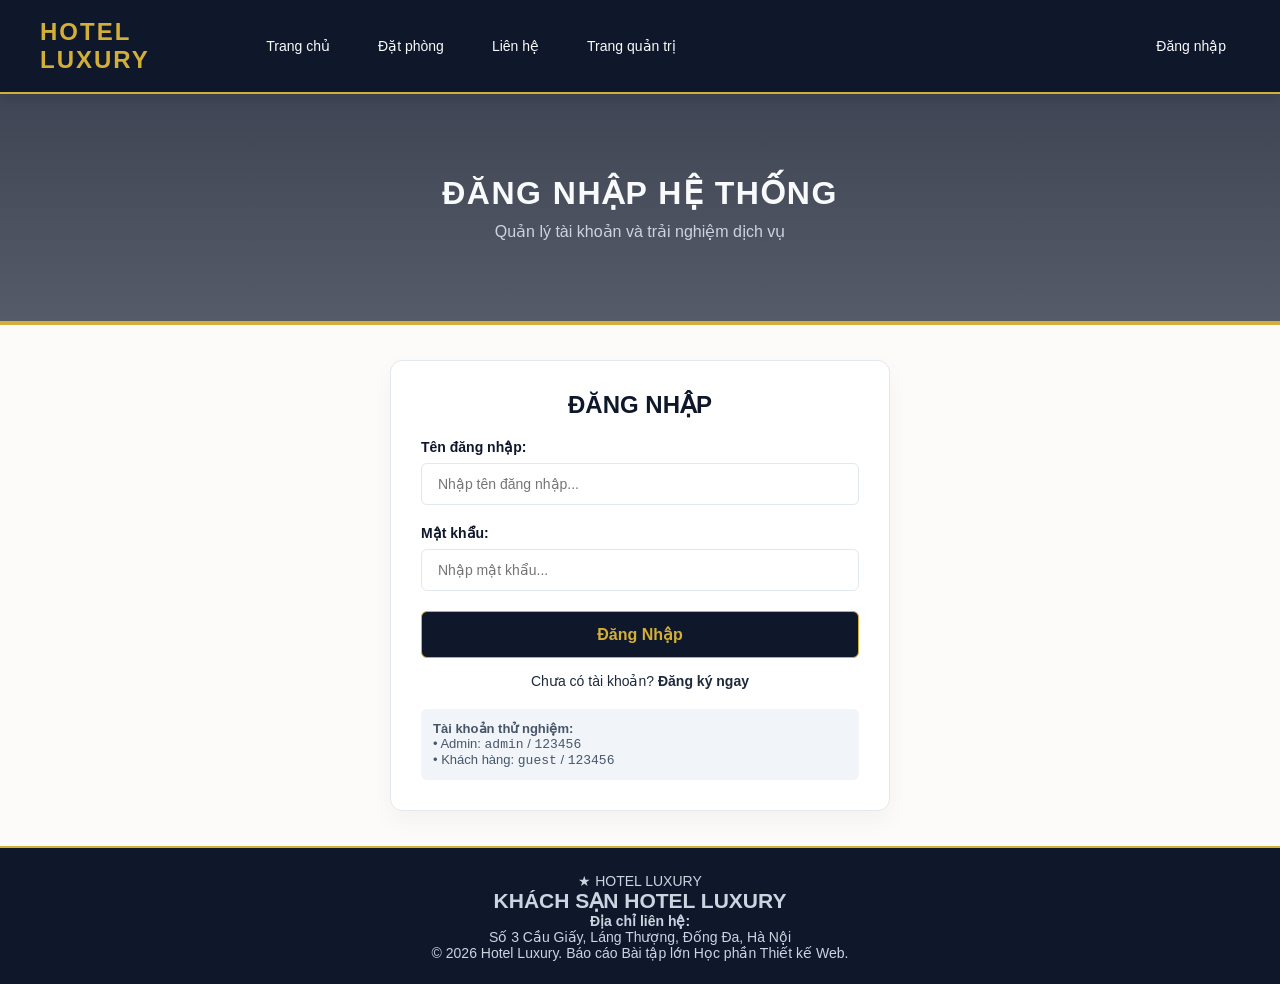
<file: admin.html>
<!DOCTYPE html>
<html lang="vi">
<head>
    <meta charset="UTF-8">
    <meta name="viewport" content="width=device-width, initial-scale=1.0">
    <title>Quản Trị Hệ Thống - Hotel Luxury</title>
    <link rel="stylesheet" href="css/style.css">
</head>
<body>
    <header>
        <div class="logo">HOTEL LUXURY - ADMIN</div>
        <nav class="menu">
            <ul>
                <li><a href="index.html">Trang chủ</a></li>
                <li><a href="booking.html">Đặt phòng</a></li>
                <li><a href="lienhe.html">Liên hệ</a></li>
                <li><a href="admin.html">Trang quản trị</a></li>
                <li><a href="login.html" id="navAuthLink">Đăng nhập</a></li>
            </ul>
        </nav>
    </header>

    <div class="banner" style="height: 180px; padding: 40px 20px;">
        <h1>HỆ THỐNG QUẢN TRỊ KHÁCH SẠN</h1>
        <p>Quản lý danh sách phòng, điều chỉnh phòng và phân quyền tài khoản khách hàng</p>
    </div>

    <main class="container">
        <div class="dashboard-grid">
            <div class="dash-card">
                <h4>Tổng số phòng</h4>
                <p id="statTotalRooms">30</p>
            </div>
            <div class="dash-card">
                <h4>Phòng còn trống</h4>
                <p id="statAvailable">0</p>
            </div>
            <div class="dash-card">
                <h4>Phòng đã đặt</h4>
                <p id="statBooked">0</p>
            </div>
            <div class="dash-card">
                <h4>Tài khoản hệ thống</h4>
                <p id="statUsers">0</p>
            </div>
        </div>

        <div class="admin-tabs">
            <button class="tab-btn active" onclick="chuyenTab('quanLyPhongTab', this)">QUẢN LÝ & ĐIỀU CHỈNH PHÒNG</button>
            <button class="tab-btn" onclick="chuyenTab('quanLyTaiKhoanTab', this)">QUẢN LÝ & PHÂN QUYỀN KHÁCH HÀNG</button>
        </div>

        <!-- TAB 1: QUẢN LÝ & ĐIỀU CHỈNH PHÒNG -->
        <div id="quanLyPhongTab" class="tab-content active">
            <div style="margin-bottom: 20px;">
                <button onclick="moFormThemPhong()" class="btn-submit" style="width: auto; padding: 10px 20px; background-color: #059669;">+ Thêm Phòng Mới</button>
            </div>

            <div id="boxEditRoom" class="edit-user-box" style="display: none;">
                <h3 id="roomFormTitle" style="color: var(--header-bg); margin-bottom: 15px;">THÊM PHÒNG MỚI</h3>
                <form id="roomForm" onsubmit="return luuPhong(event)">
                    <input type="hidden" id="editRoomIndex" value="">
                    <div style="display: grid; grid-template-columns: 1fr 1fr; gap: 15px;">
                        <div class="form-group">
                            <label for="roomName">Tên phòng:</label>
                            <input type="text" id="roomName" placeholder="VD: Phòng Suite 406 (SUT)..." required>
                        </div>
                        <div class="form-group">
                            <label for="roomPrice">Giá phòng (VNĐ/đêm):</label>
                            <input type="number" id="roomPrice" placeholder="VD: 1500000" required>
                        </div>
                    </div>
                    <div class="form-group">
                        <label for="roomImg">Link hình ảnh (URL):</label>
                        <input type="text" id="roomImg" placeholder="https://images.unsplash.com/..." required>
                    </div>
                    <div class="form-group">
                        <label for="roomAmenities">Tiện ích & Mô tả phòng:</label>
                        <textarea id="roomAmenities" rows="2" placeholder="Nhập nhu cầu, loại giường, hướng view..." required></textarea>
                    </div>
                    <div style="display: flex; gap: 10px;">
                        <button type="submit" id="btnSaveRoom" class="btn-submit" style="flex: 1;">Thêm Phòng Mới</button>
                        <button type="button" onclick="dongFormPhong()" class="btn-submit" style="flex: 1; background-color: #64748b;">Hủy Bỏ</button>
                    </div>
                </form>
            </div>

            <div class="admin-section">
                <h3 style="color: var(--header-bg); margin-bottom: 15px;">DANH SÁCH TOÀN BỘ PHÒNG</h3>
                <div style="overflow-x: auto;">
                    <table class="admin-table">
                        <thead>
                            <tr>
                                <th>ID</th>
                                <th>Tên phòng</th>
                                <th>Giá phòng</th>
                                <th>Trạng thái</th>
                                <th>Thông tin khách đặt</th>
                                <th>Thao tác điều chỉnh</th>
                            </tr>
                        </thead>
                        <tbody id="adminRoomTableBody"></tbody>
                    </table>
                </div>
            </div>
        </div>

        <!-- TAB 2: QUẢN LÝ TÀI KHOẢN & PHÂN QUYỀN KHÁCH HÀNG -->
        <div id="quanLyTaiKhoanTab" class="tab-content">
            <div style="margin-bottom: 20px;">
                <button onclick="moFormThemUser()" class="btn-submit" style="width: auto; padding: 10px 20px; background-color: #059669;">+ Thêm Tài Khoản Mới</button>
            </div>

            <div id="boxEditUser" class="edit-user-box" style="display: none;">
                <h3 id="userFormTitle" style="color: var(--header-bg); margin-bottom: 15px;">THÊM TÀI KHOẢN MỚI</h3>
                <form onsubmit="return luuThongTinKhachHang(event)">
                    <input type="hidden" id="editUserIndex" value="">
                    <div style="display: grid; grid-template-columns: 1fr 1fr; gap: 15px;">
                        <div class="form-group">
                            <label for="editFullName">Họ và tên:</label>
                            <input type="text" id="editFullName" placeholder="Nhập họ và tên..." required>
                        </div>
                        <div class="form-group">
                            <label for="editUsername">Tên đăng nhập (Username):</label>
                            <input type="text" id="editUsername" placeholder="Nhập tên đăng nhập..." required>
                        </div>
                    </div>
                    <div style="display: grid; grid-template-columns: 1fr 1fr; gap: 15px;">
                        <div class="form-group">
                            <label for="editPassword">Mật khẩu:</label>
                            <input type="text" id="editPassword" placeholder="Nhập mật khẩu..." required>
                        </div>
                        <div class="form-group">
                            <label for="editRole">Quyền hạn tài khoản:</label>
                            <select id="editRole">
                                <option value="user">Khách hàng (User)</option>
                                <option value="admin">Quản trị viên (Admin)</option>
                            </select>
                        </div>
                    </div>
                    <div style="display: flex; gap: 10px;">
                        <button type="submit" id="btnSaveUser" class="btn-submit" style="flex: 1;">Thêm Tài Khoản</button>
                        <button type="button" onclick="dongFormSuaUser()" class="btn-submit" style="flex: 1; background-color: #64748b;">Hủy Bỏ</button>
                    </div>
                </form>
            </div>

            <div class="admin-section">
                <h3 style="color: var(--header-bg); margin-bottom: 15px;">DANH SÁCH TÀI KHOẢN HỆ THỐNG</h3>
                <div style="overflow-x: auto;">
                    <table class="admin-table">
                        <thead>
                            <tr>
                                <th>STT</th>
                                <th>Họ và tên</th>
                                <th>Tên đăng nhập</th>
                                <th>Mật khẩu</th>
                                <th>Quyền hạn</th>
                                <th>Thao tác điều chỉnh</th>
                            </tr>
                        </thead>
                        <tbody id="adminUserTableBody"></tbody>
                    </table>
                </div>
            </div>
        </div>
    </main>

    <footer>
    <div class="footer-container">
        <div class="footer-brand">
            <div class="footer-logo">
                <span class="logo-icon">&#9733;</span> HOTEL LUXURY
            </div>
        </div>

        <div class="footer-info">
            <h2 class="footer-company-name">KHÁCH SẠN HOTEL LUXURY</h2>
            <div class="footer-columns">
                <div class="footer-col" style="flex: 1;">
                    <h4>Địa chỉ liên hệ:</h4>
                    <p>Số 3 Cầu Giấy, Láng Thượng, Đống Đa, Hà Nội</p>
                </div>
            </div>
        </div>
    </div>
    <div class="footer-copyright">
        <p>&copy; 2026 Hotel Luxury. Báo cáo Bài tập lớn Học phần Thiết kế Web.</p>
    </div>
</footer>

    <script src="js/auth.js"></script>
    <script src="js/main.js"></script>
    <script src="js/admin.js"></script>
</body>
</html>
</file>
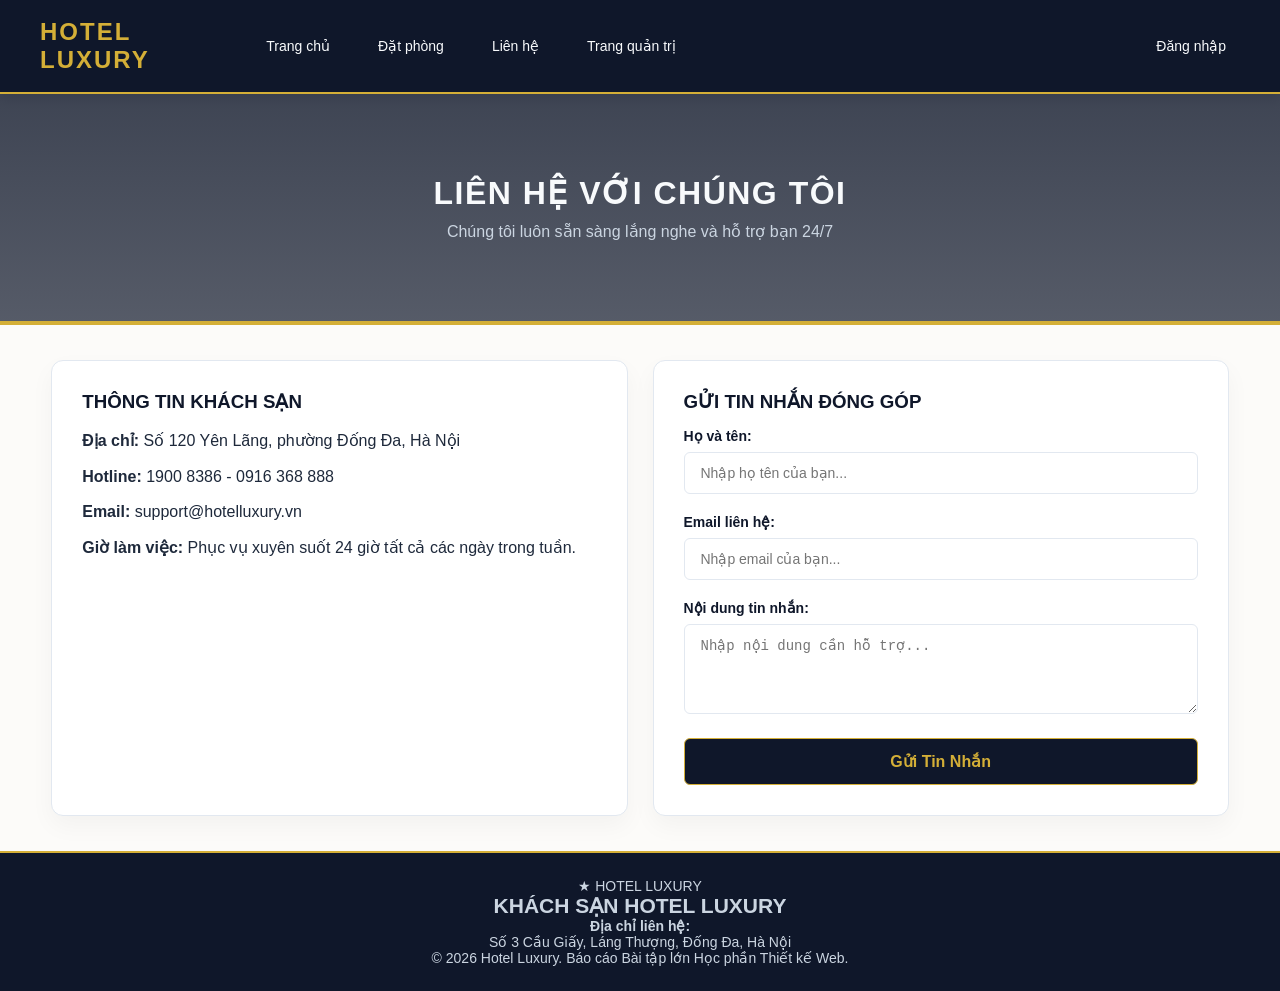
<file: lienhe.html>
<!DOCTYPE html>
<html lang="vi">
<head>
    <meta charset="UTF-8">
    <meta name="viewport" content="width=device-width, initial-scale=1.0">
    <title>Liên Hệ - Hotel Luxury</title>
    <link rel="stylesheet" href="css/style.css">
</head>
<body>
    <header>
        <div class="logo">HOTEL LUXURY</div>
        <nav class="menu">
            <ul>
                <li><a href="index.html">Trang chủ</a></li>
                <li><a href="booking.html">Đặt phòng</a></li>
                <li><a href="lienhe.html">Liên hệ</a></li>
                <li><a href="admin.html">Trang quản trị</a></li>
                <li><a href="login.html" id="navAuthLink">Đăng nhập</a></li>
            </ul>
        </nav>
    </header>

    <div class="banner">
        <h1>LIÊN HỆ VỚI CHÚNG TÔI</h1>
        <p>Chúng tôi luôn sẵn sàng lắng nghe và hỗ trợ bạn 24/7</p>
    </div>

    <main class="container">
        <div style="display: grid; grid-template-columns: 1fr 1fr; gap: 25px;">
            <div class="admin-section" style="margin-bottom: 0;">
                <h3 style="margin-bottom: 15px; color: var(--header-bg);">THÔNG TIN KHÁCH SẠN</h3>
                <p style="margin-bottom: 10px; line-height: 1.6;"><b>Địa chỉ:</b> Số 120 Yên Lãng, phường Đống Đa, Hà Nội</p>
                <p style="margin-bottom: 10px; line-height: 1.6;"><b>Hotline:</b> 1900 8386 - 0916 368 888</p>
                <p style="margin-bottom: 10px; line-height: 1.6;"><b>Email:</b> support@hotelluxury.vn</p>
                <p style="line-height: 1.6;"><b>Giờ làm việc:</b> Phục vụ xuyên suốt 24 giờ tất cả các ngày trong tuần.</p>
            </div>
            
            <div class="admin-section" style="margin-bottom: 0;">
                <h3 style="margin-bottom: 15px; color: var(--header-bg);">GỬI TIN NHẮN ĐÓNG GÓP</h3>
                <form onsubmit="return guiLienHe(event)">
                    <div class="form-group">
                        <label for="contactName">Họ và tên:</label>
                        <input type="text" id="contactName" placeholder="Nhập họ tên của bạn..." required>
                    </div>
                    <div class="form-group">
                        <label for="contactEmail">Email liên hệ:</label>
                        <input type="email" id="contactEmail" placeholder="Nhập email của bạn..." required>
                    </div>
                    <div class="form-group">
                        <label for="contactMessage">Nội dung tin nhắn:</label>
                        <textarea id="contactMessage" rows="4" placeholder="Nhập nội dung cần hỗ trợ..." required></textarea>
                    </div>
                    <button type="submit" class="btn-submit">Gửi Tin Nhắn</button>
                </form>
            </div>
        </div>
    </main>

    <footer>
    <div class="footer-container">
        <div class="footer-brand">
            <div class="footer-logo">
                <span class="logo-icon">&#9733;</span> HOTEL LUXURY
            </div>
        </div>

        <div class="footer-info">
            <h2 class="footer-company-name">KHÁCH SẠN HOTEL LUXURY</h2>
            <div class="footer-columns">
                <div class="footer-col" style="flex: 1;">
                    <h4>Địa chỉ liên hệ:</h4>
                    <p>Số 3 Cầu Giấy, Láng Thượng, Đống Đa, Hà Nội</p>
                </div>
            </div>
        </div>
    </div>
    <div class="footer-copyright">
        <p>&copy; 2026 Hotel Luxury. Báo cáo Bài tập lớn Học phần Thiết kế Web.</p>
    </div>
</footer>

    <script src="js/auth.js"></script>
    <script>
        capNhatMenuAuth();
        function guiLienHe(event) {
            event.preventDefault();
            alert("Cảm ơn bạn đã liên hệ! Chúng tôi sẽ phản hồi trong thời gian sớm nhất.");
            event.target.reset();
            return false;
        }
    </script>
</body>
</html>
</file>
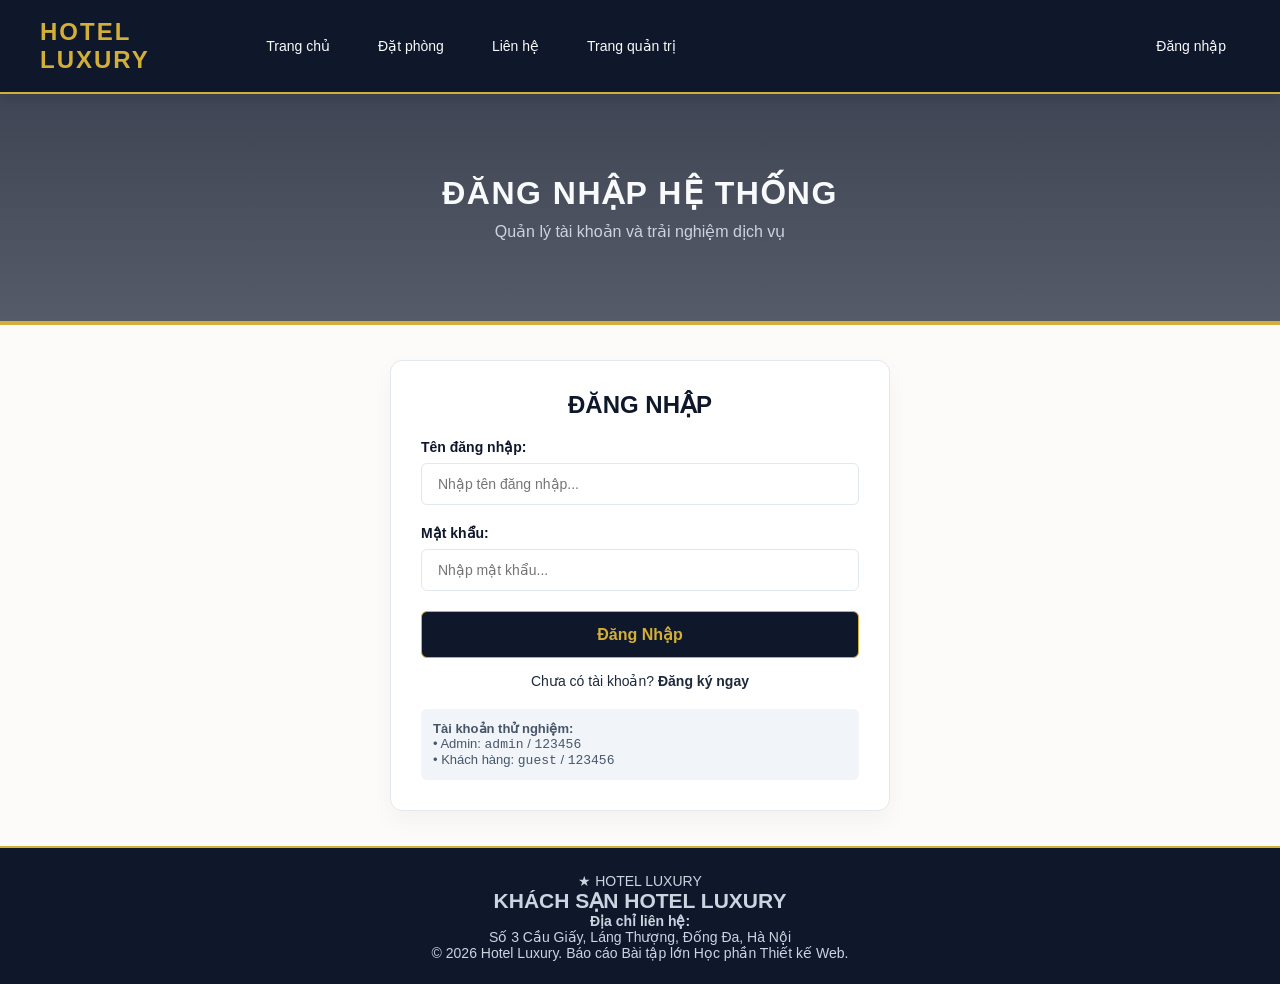
<file: login.html>
<!DOCTYPE html>
<html lang="vi">
<head>
    <meta charset="UTF-8">
    <meta name="viewport" content="width=device-width, initial-scale=1.0">
    <title>Đăng Nhập - Hotel Luxury</title>
    <link rel="stylesheet" href="css/style.css">
</head>
<body>
    <header>
        <div class="logo">HOTEL LUXURY</div>
        <nav class="menu">
            <ul>
                <li><a href="index.html">Trang chủ</a></li>
                <li><a href="booking.html">Đặt phòng</a></li>
                <li><a href="lienhe.html">Liên hệ</a></li>
                <li><a href="admin.html">Trang quản trị</a></li>
                <li><a href="login.html" id="navAuthLink">Đăng nhập</a></li>
            </ul>
        </nav>
    </header>

    <div class="banner">
        <h1>ĐĂNG NHẬP HỆ THỐNG</h1>
        <p>Quản lý tài khoản và trải nghiệm dịch vụ</p>
    </div>

    <main class="container">
        <div class="admin-section" style="max-width: 500px; margin: 0 auto;">
            <h2 style="text-align: center; margin-bottom: 20px; color: var(--header-bg);">ĐĂNG NHẬP</h2>
            <form onsubmit="return dangNhap(event)">
                <div class="form-group">
                    <label for="username">Tên đăng nhập:</label>
                    <input type="text" id="username" placeholder="Nhập tên đăng nhập..." required>
                </div>
                <div class="form-group">
                    <label for="password">Mật khẩu:</label>
                    <input type="password" id="password" placeholder="Nhập mật khẩu..." required>
                </div>
                <button type="submit" class="btn-submit">Đăng Nhập</button>
            </form>
            
            <p style="text-align: center; margin-top: 15px; font-size: 14px;">
                Chưa có tài khoản? <a href="register.html" style="color: var(--btn-bg); text-decoration: none; font-weight: bold;">Đăng ký ngay</a>
            </p>

            <div style="margin-top: 20px; padding: 12px; background: #f1f5f9; border-radius: 6px; font-size: 13px; color: #475569;">
                <b>Tài khoản thử nghiệm:</b><br>
                • Admin: <code>admin</code> / <code>123456</code><br>
                • Khách hàng: <code>guest</code> / <code>123456</code>
            </div>
        </div>
    </main>

<footer>
    <div class="footer-container">
        <div class="footer-brand">
            <div class="footer-logo">
                <span class="logo-icon">&#9733;</span> HOTEL LUXURY
            </div>
        </div>

        <div class="footer-info">
            <h2 class="footer-company-name">KHÁCH SẠN HOTEL LUXURY</h2>
            <div class="footer-columns">
                <div class="footer-col" style="flex: 1;">
                    <h4>Địa chỉ liên hệ:</h4>
                    <p>Số 3 Cầu Giấy, Láng Thượng, Đống Đa, Hà Nội</p>
                </div>
            </div>
        </div>
    </div>
    <div class="footer-copyright">
        <p>&copy; 2026 Hotel Luxury. Báo cáo Bài tập lớn Học phần Thiết kế Web.</p>
    </div>
</footer>
    <script src="js/auth.js"></script>
    <script>
        capNhatMenuAuth();
    </script>
</body>
</html>
</file>
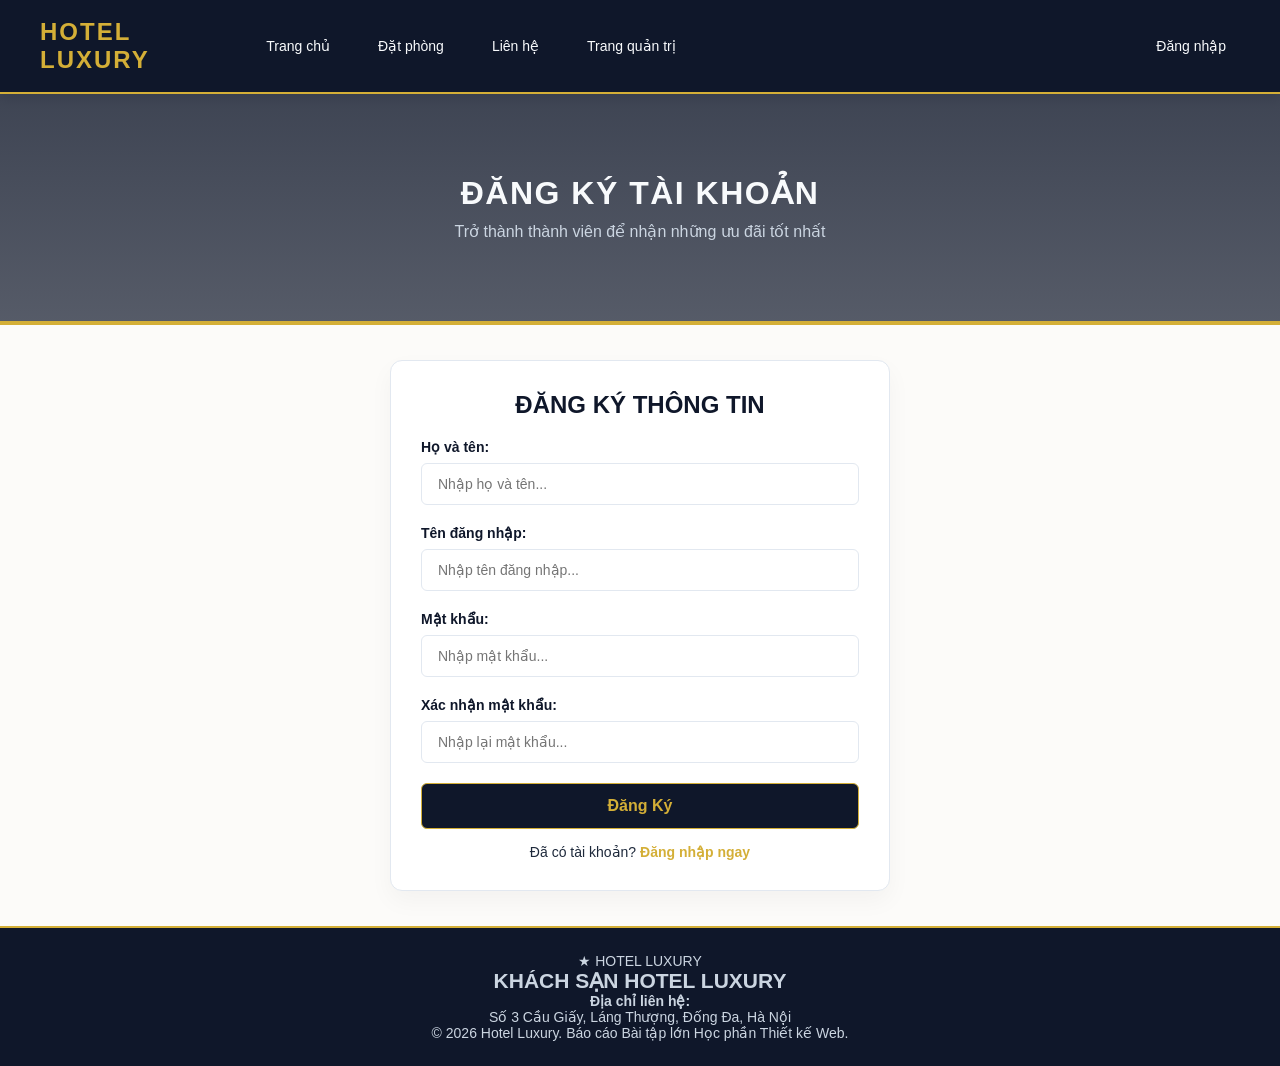
<file: register.html>
<!DOCTYPE html>
<html lang="vi">
<head>
    <meta charset="UTF-8">
    <meta name="viewport" content="width=device-width, initial-scale=1.0">
    <title>Đăng Ký - Hotel Luxury</title>
    <link rel="stylesheet" href="css/style.css">
</head>
<body>
    <header>
        <div class="logo">HOTEL LUXURY</div>
        <nav class="menu">
            <ul>
                <li><a href="index.html">Trang chủ</a></li>
                <li><a href="booking.html">Đặt phòng</a></li>
                <li><a href="lienhe.html">Liên hệ</a></li>
                <li><a href="admin.html">Trang quản trị</a></li>
                <li><a href="login.html" id="navAuthLink">Đăng nhập</a></li>
            </ul>
        </nav>
    </header>

    <div class="banner">
        <h1>ĐĂNG KÝ TÀI KHOẢN</h1>
        <p>Trở thành thành viên để nhận những ưu đãi tốt nhất</p>
    </div>

    <main class="container">
        <div class="admin-section" style="max-width: 500px; margin: 0 auto;">
            <h2 style="text-align: center; margin-bottom: 20px; color: var(--header-bg);">ĐĂNG KÝ THÔNG TIN</h2>
            <form onsubmit="return dangKyTaiKhoan(event)">
                <div class="form-group">
                    <label for="regName">Họ và tên:</label>
                    <input type="text" id="regName" placeholder="Nhập họ và tên..." required>
                </div>
                <div class="form-group">
                    <label for="regUsername">Tên đăng nhập:</label>
                    <input type="text" id="regUsername" placeholder="Nhập tên đăng nhập..." required>
                </div>
                <div class="form-group">
                    <label for="regPassword">Mật khẩu:</label>
                    <input type="password" id="regPassword" placeholder="Nhập mật khẩu..." required>
                </div>
                <div class="form-group">
                    <label for="regConfirmPassword">Xác nhận mật khẩu:</label>
                    <input type="password" id="regConfirmPassword" placeholder="Nhập lại mật khẩu..." required>
                </div>
                <button type="submit" class="btn-submit">Đăng Ký</button>
            </form>
            <p style="text-align: center; margin-top: 15px; font-size: 14px;">
                Đã có tài khoản? <a href="login.html" style="color: var(--accent-color); text-decoration: none; font-weight: bold;">Đăng nhập ngay</a>
            </p>
        </div>
    </main>

    <footer>
    <div class="footer-container">
        <div class="footer-brand">
            <div class="footer-logo">
                <span class="logo-icon">&#9733;</span> HOTEL LUXURY
            </div>
        </div>

        <div class="footer-info">
            <h2 class="footer-company-name">KHÁCH SẠN HOTEL LUXURY</h2>
            <div class="footer-columns">
                <div class="footer-col" style="flex: 1;">
                    <h4>Địa chỉ liên hệ:</h4>
                    <p>Số 3 Cầu Giấy, Láng Thượng, Đống Đa, Hà Nội</p>
                </div>
            </div>
        </div>
    </div>
    <div class="footer-copyright">
        <p>&copy; 2026 Hotel Luxury. Báo cáo Bài tập lớn Học phần Thiết kế Web.</p>
    </div>
</footer>

    <script src="js/auth.js"></script>
    <script src="js/register.js"></script>
</body>
</html>
</file>
<file: css/style.css>
* {
    box-sizing: border-box;
    margin: 0;
    padding: 0;
}

:root {
    --bg-main: #fcfbf9;
    --header-bg: #0f172a;
    --accent-color: #d4af37;
    --btn-bg: #1e293b;
    --btn-hover: #334155;
    --text-dark: #1e293b;
    --border-color: #e2e8f0;
}

body {
    font-family: 'Segoe UI', Tahoma, Geneva, Verdana, sans-serif;
    background-color: var(--bg-main);
    color: var(--text-dark);
    display: flex;
    flex-direction: column;
    min-height: 100vh;
}

.container {
    width: 92%;
    max-width: 1200px;
    margin: 35px auto;
    flex: 1;
}

header {
    background-color: var(--header-bg);
    color: #ffffff;
    display: flex;
    justify-content: flex-start;
    align-items: center;
    padding: 18px 40px;
    gap: 40px;
    box-shadow: 0 4px 12px rgba(15, 23, 42, 0.15);
    border-bottom: 2px solid var(--accent-color);
}

.logo {
    font-size: 24px;
    font-weight: 700;
    color: var(--accent-color);
    letter-spacing: 2px;
}

.menu {
    width: 100%;
}

.menu ul {
    list-style: none;
    display: flex;
    gap: 20px;
    width: 100%;
    align-items: center;
}

.menu ul li:last-child {
    margin-left: auto;
}

.menu ul li a {
    color: #f8fafc;
    text-decoration: none;
    font-size: 14px;
    font-weight: 500;
    padding: 8px 14px;
    border-radius: 4px;
    transition: all 0.3s ease;
}

.menu ul li a:hover {
    color: var(--accent-color);
    background-color: rgba(212, 175, 55, 0.1);
}

.banner {
    background: linear-gradient(rgba(15, 23, 42, 0.8), rgba(15, 23, 42, 0.7)), 
                url('https://images.unsplash.com/photo-1566073771259-6a8506099945?auto=format&fit=crop&w=1200&q=80');
    background-size: cover;
    background-position: center;
    color: white;
    text-align: center;
    padding: 80px 20px;
    border-bottom: 4px solid var(--accent-color);
}

.banner h1 {
    font-size: 32px;
    letter-spacing: 1.5px;
    margin-bottom: 10px;
    color: #f8fafc;
}

.banner p {
    color: #cbd5e1;
    font-size: 16px;
}

.filter-box {
    background: white;
    padding: 24px;
    border-radius: 10px;
    box-shadow: 0 10px 25px rgba(0,0,0,0.04);
    margin-bottom: 30px;
    display: flex;
    gap: 20px;
    align-items: center;
    flex-wrap: wrap;
    border: 1px solid var(--border-color);
}

.filter-box input, .filter-box select {
    padding: 11px 15px;
    border: 1px solid var(--border-color);
    border-radius: 6px;
    font-size: 14px;
    outline: none;
    transition: border-color 0.2s;
}

.filter-box input:focus, .filter-box select:focus {
    border-color: var(--accent-color);
}

.room-grid {
    display: grid;
    grid-template-columns: repeat(3, 1fr);
    gap: 30px;
    margin-top: 20px;
}

.room-card {
    background: white;
    padding: 20px;
    border-radius: 12px;
    box-shadow: 0 10px 25px rgba(0,0,0,0.05);
    text-align: center;
    border-top: 4px solid var(--accent-color);
    transition: transform 0.3s ease, box-shadow 0.3s ease;
    cursor: pointer;
    border-left: 1px solid #f1f5f9;
    border-right: 1px solid #f1f5f9;
    border-bottom: 1px solid #f1f5f9;
}

.room-card:hover {
    transform: translateY(-6px);
    box-shadow: 0 15px 35px rgba(15, 23, 42, 0.08);
}

.room-card h3 {
    color: var(--header-bg);
    font-size: 18px;
    margin: 12px 0 8px 0;
}

.room-card p {
    font-size: 14px;
    color: #64748b;
    margin-bottom: 6px;
}

.dashboard-grid {
    display: grid;
    grid-template-columns: repeat(4, 1fr);
    gap: 20px;
    margin-bottom: 30px;
}

.dash-card {
    background: white;
    padding: 24px;
    border-radius: 10px;
    text-align: center;
    box-shadow: 0 10px 25px rgba(0,0,0,0.04);
    border-left: 4px solid var(--accent-color);
    border-top: 1px solid var(--border-color);
    border-right: 1px solid var(--border-color);
    border-bottom: 1px solid var(--border-color);
}

.dash-card h4 {
    font-size: 13px;
    color: #64748b;
    margin-bottom: 8px;
    text-transform: uppercase;
    letter-spacing: 0.5px;
}

.dash-card p {
    font-size: 26px;
    font-weight: bold;
    color: var(--header-bg);
}

.admin-section {
    background: white;
    padding: 30px;
    border-radius: 12px;
    box-shadow: 0 10px 25px rgba(0,0,0,0.04);
    margin-bottom: 30px;
    border: 1px solid var(--border-color);
}

.admin-table {
    width: 100%;
    border-collapse: collapse;
    background: white;
    margin-top: 15px;
}

.admin-table th, .admin-table td {
    padding: 14px 16px;
    text-align: center;
    border: 1px solid var(--border-color);
    font-size: 14px;
}

.admin-table th {
    background-color: #f8fafc;
    color: var(--header-bg);
    font-weight: 600;
}

.btn-approve {
    background-color: #059669;
    color: white;
    border: none;
    padding: 7px 14px;
    border-radius: 6px;
    cursor: pointer;
    font-weight: 500;
    transition: background 0.2s;
}

.btn-approve:hover {
    background-color: #047857;
}

.btn-delete {
    background-color: #dc2626;
    color: white;
    border: none;
    padding: 7px 14px;
    border-radius: 6px;
    cursor: pointer;
    font-weight: 500;
    transition: background 0.2s;
}

.btn-delete:hover {
    background-color: #b91c1c;
}

.admin-tabs {
    display: flex;
    gap: 12px;
    margin-bottom: 30px;
    border-bottom: 2px solid var(--border-color);
    padding-bottom: 12px;
}

.tab-btn {
    padding: 11px 22px;
    background-color: #e2e8f0;
    border: none;
    border-radius: 6px;
    font-weight: 600;
    cursor: pointer;
    color: var(--header-bg);
    transition: all 0.2s;
}

.tab-btn.active {
    background-color: var(--header-bg);
    color: var(--accent-color);
    box-shadow: 0 4px 12px rgba(15, 23, 42, 0.15);
}

.tab-content {
    display: none;
}

.tab-content.active {
    display: block;
}

.edit-user-box {
    background: #f8fafc;
    border: 1px solid var(--border-color);
    padding: 24px;
    border-radius: 10px;
    margin-bottom: 25px;
}

.form-group {
    margin-bottom: 20px;
}

.form-group label {
    display: block;
    margin-bottom: 8px;
    font-weight: 600;
    font-size: 14px;
    color: var(--header-bg);
}

.form-group input, .form-group select, .form-group textarea {
    width: 100%;
    padding: 12px 16px;
    border: 1px solid var(--border-color);
    border-radius: 6px;
    font-size: 14px;
    outline: none;
    transition: border-color 0.2s;
}

.form-group input:focus, .form-group select:focus, .form-group textarea:focus {
    border-color: var(--accent-color);
}

.btn-submit {
    width: 100%;
    padding: 13px;
    background-color: var(--header-bg);
    color: var(--accent-color);
    border: 1px solid var(--accent-color);
    border-radius: 6px;
    font-size: 16px;
    font-weight: 600;
    cursor: pointer;
    text-align: center;
    text-decoration: none;
    display: block;
    transition: all 0.2s;
}

.btn-submit:hover {
    background-color: #1e293b;
    opacity: 0.95;
}

.modal-overlay {
    position: fixed;
    top: 0;
    left: 0;
    width: 100vw;
    height: 100vh;
    background-color: rgba(15, 23, 42, 0.7);
    display: none;
    justify-content: center;
    align-items: center;
    z-index: 999999;
}

.modal-content {
    background-color: #ffffff;
    padding: 35px;
    border-radius: 12px;
    width: 480px;
    max-width: 90%;
    position: relative;
    box-shadow: 0 20px 40px rgba(0,0,0,0.2);
    border-top: 4px solid var(--accent-color);
}

.close-modal {
    position: absolute;
    top: 12px;
    right: 18px;
    font-size: 28px;
    font-weight: bold;
    color: #64748b;
    cursor: pointer;
}

.close-modal:hover {
    color: var(--header-bg);
}

footer {
    background-color: var(--header-bg);
    color: #cbd5e1;
    text-align: center;
    padding: 25px;
    margin-top: auto;
    border-top: 2px solid var(--accent-color);
    font-size: 14px;
}
</file>
